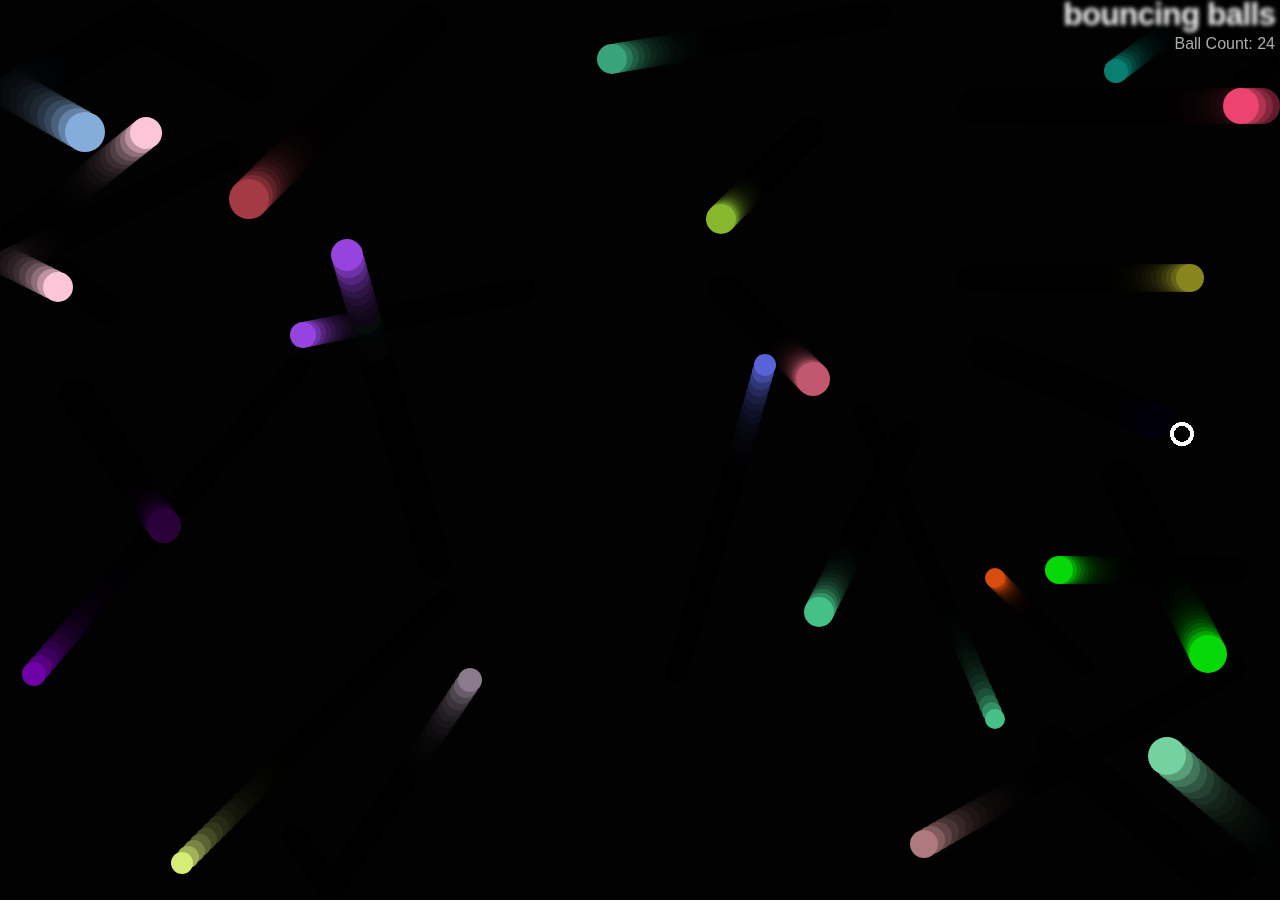
<file: Bouncing Ball Demo - version 2/index.html>
<!DOCTYPE html>
<html>
  <head>
    <meta charset="utf-8">
    <title>Bouncing balls</title>
    <link rel="stylesheet" href="style.css">
  </head>

  <body>
    <h1>bouncing balls</h1>
    <p>Ball Count:</p>
    <canvas></canvas>

    <script src="main.js"></script>
  </body>
</html>
</file>
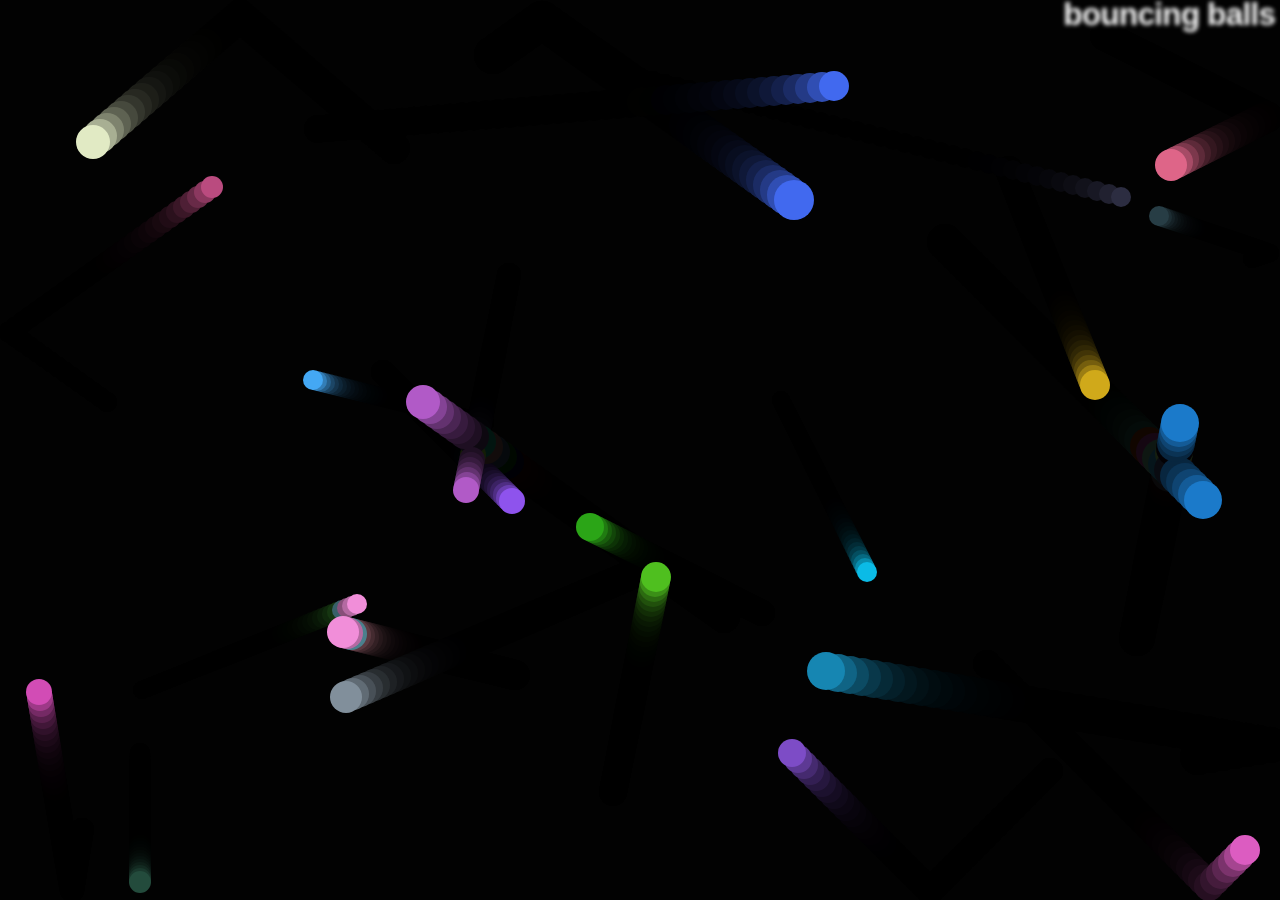
<file: Bouncing Ball Demo/index.html>
<!DOCTYPE html>
<html>
  <head>
    <meta charset="utf-8">
    <title>Bouncing balls</title>
    <link rel="stylesheet" href="style.css">
  </head>

  <body>
    <h1>bouncing balls</h1>
    <canvas></canvas>

    <script src="main.js"></script>
  </body>
</html>
</file>
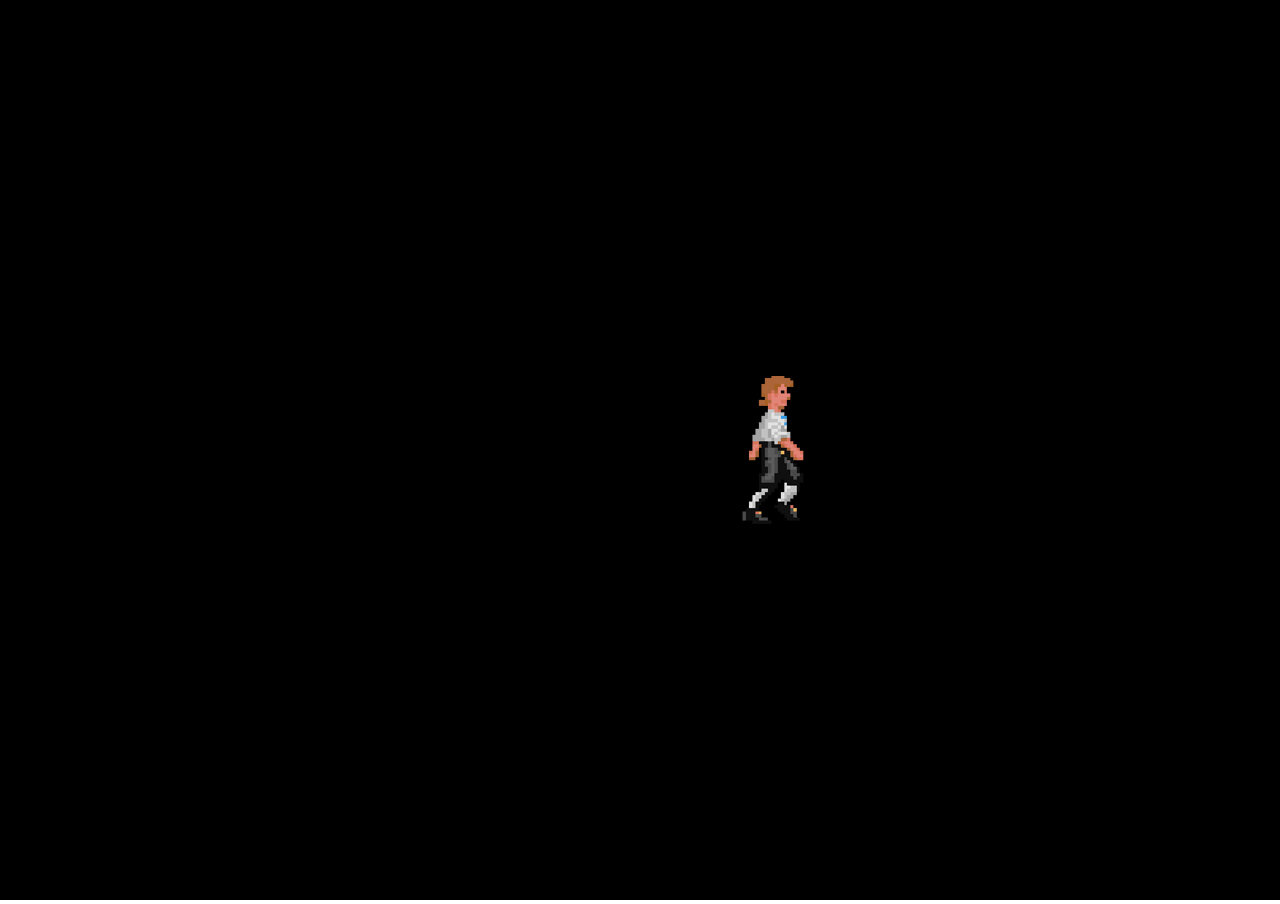
<file: canvas API animation/index.html>
<!DOCTYPE html>
<html>
  <head>
    <meta charset="utf-8">
    <meta name="viewport" content="width=device-width, initial-scale=1.0">
    <title>Canvas</title>
    <script src="script.js" defer></script>
    <link href="style.css" rel="stylesheet">
  </head>
  <body>
    <canvas class="myCanvas">
      <p>Add suitable fallback here.</p>
    </canvas>
  </body>
</html>
</file>
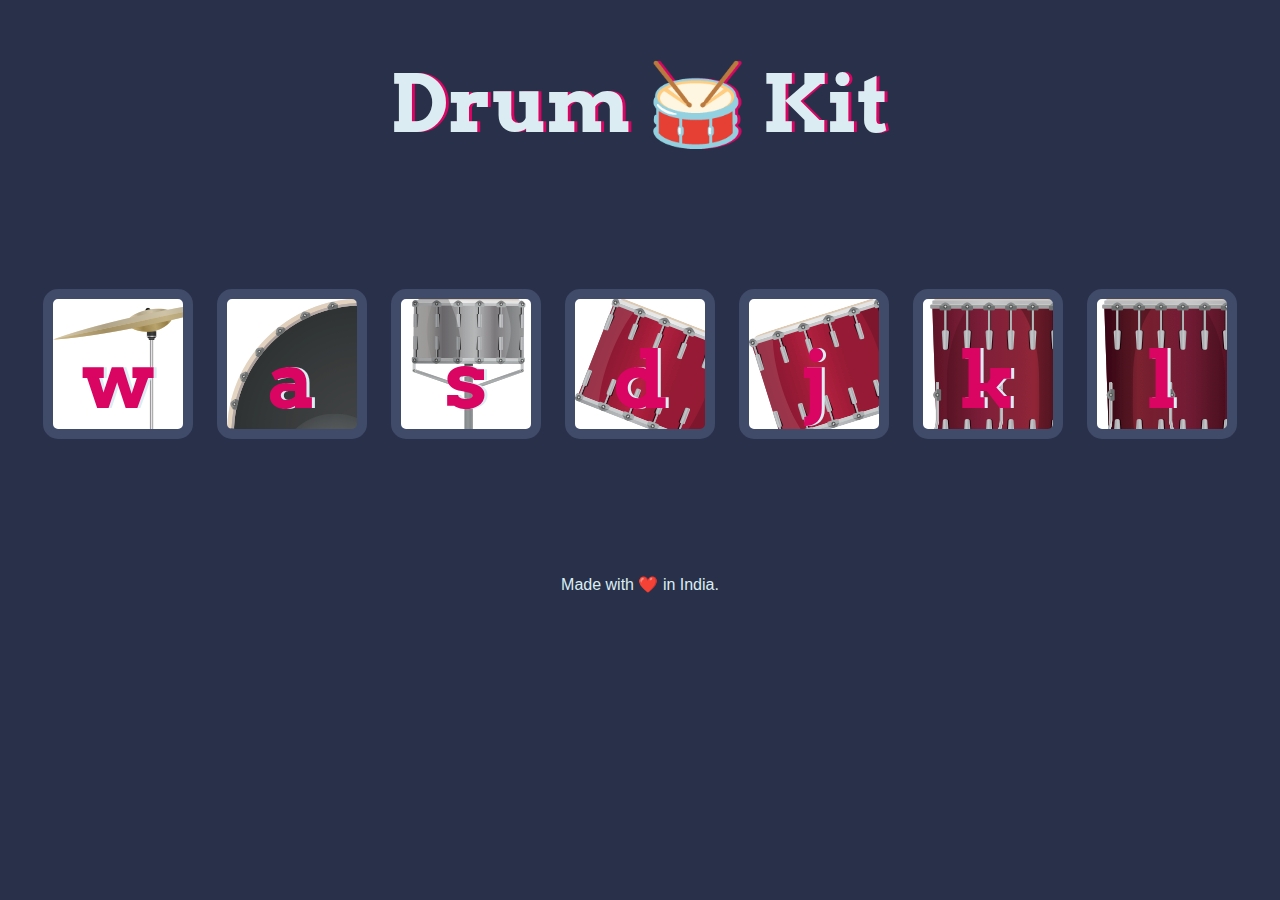
<file: Drum Kit Project/index.html>
<!DOCTYPE html>
<html lang="en" dir="ltr">

<head>
  <meta charset="utf-8">
  <title>Drum Kit</title>
  <link rel="stylesheet" href="styles.css">
  <link href="https://fonts.googleapis.com/css?family=Arvo" rel="stylesheet">
</head>

<body>

  <h1 id="title">Drum 🥁 Kit</h1>
  <div class="set">
    <button class="w drum">w</button>
    <button class="a drum">a</button>
    <button class="s drum">s</button>
    <button class="d drum">d</button>
    <button class="j drum">j</button>
    <button class="k drum">k</button>
    <button class="l drum">l</button>
  </div>


  <footer>
    Made with ❤️ in India.
  </footer>

  <script src="index.js"></script>
</body>

</html>
</file>
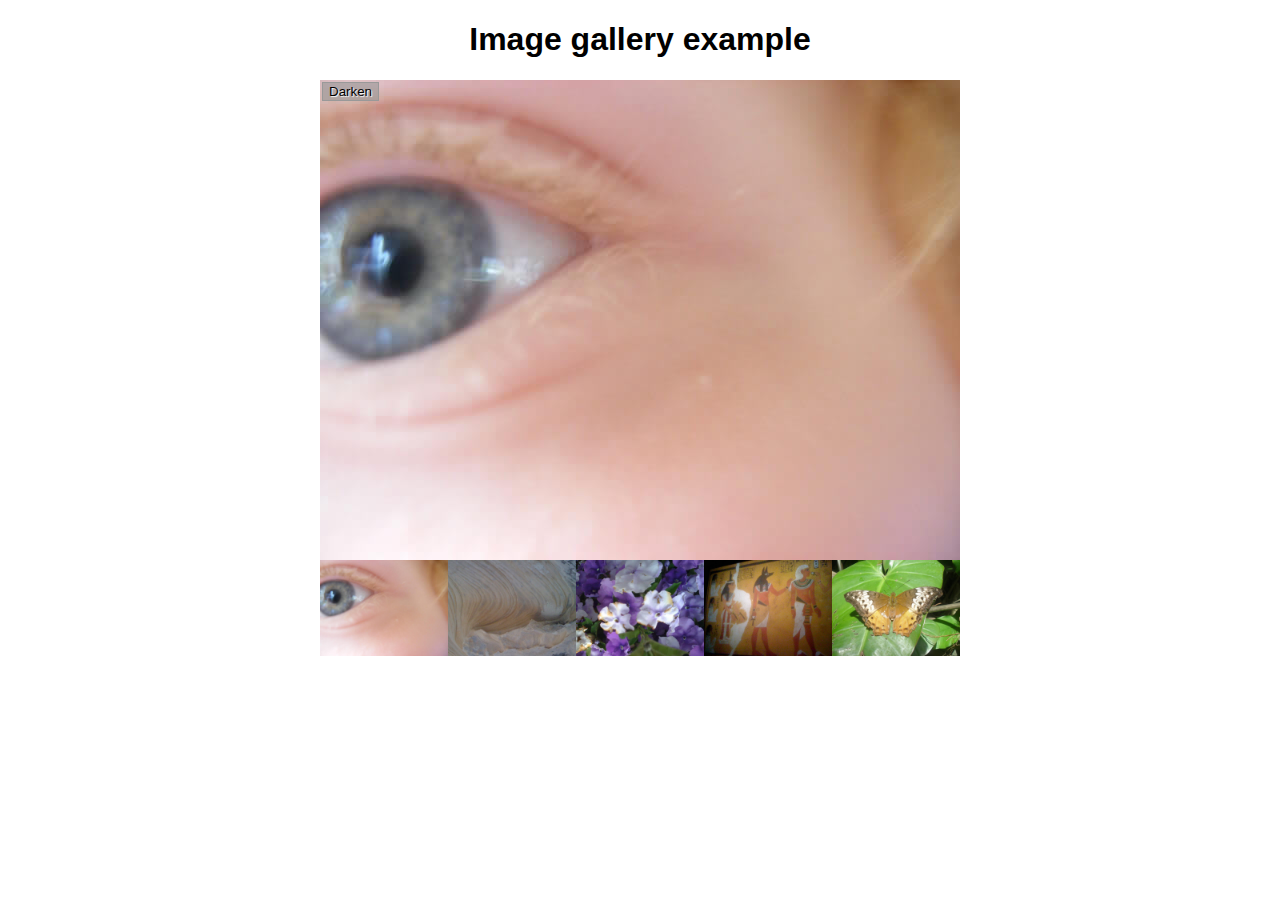
<file: Image Gallery/index.html>
<!DOCTYPE html>
<html>
  <head>
    <meta charset="utf-8">

    <title>Image gallery</title>

    <link rel="stylesheet" href="style.css">
    
  </head>

  <body>
    <h1>Image gallery example</h1>

    <div class="full-img">
      <img class="displayed-img" src="images/pic1.jpg">
      <div class="overlay"></div>
      <button class="dark">Darken</button>
    </div>

    <div class="thumb-bar">


    </div>
    <script src="main.js"></script>
  </body>
</html>
</file>
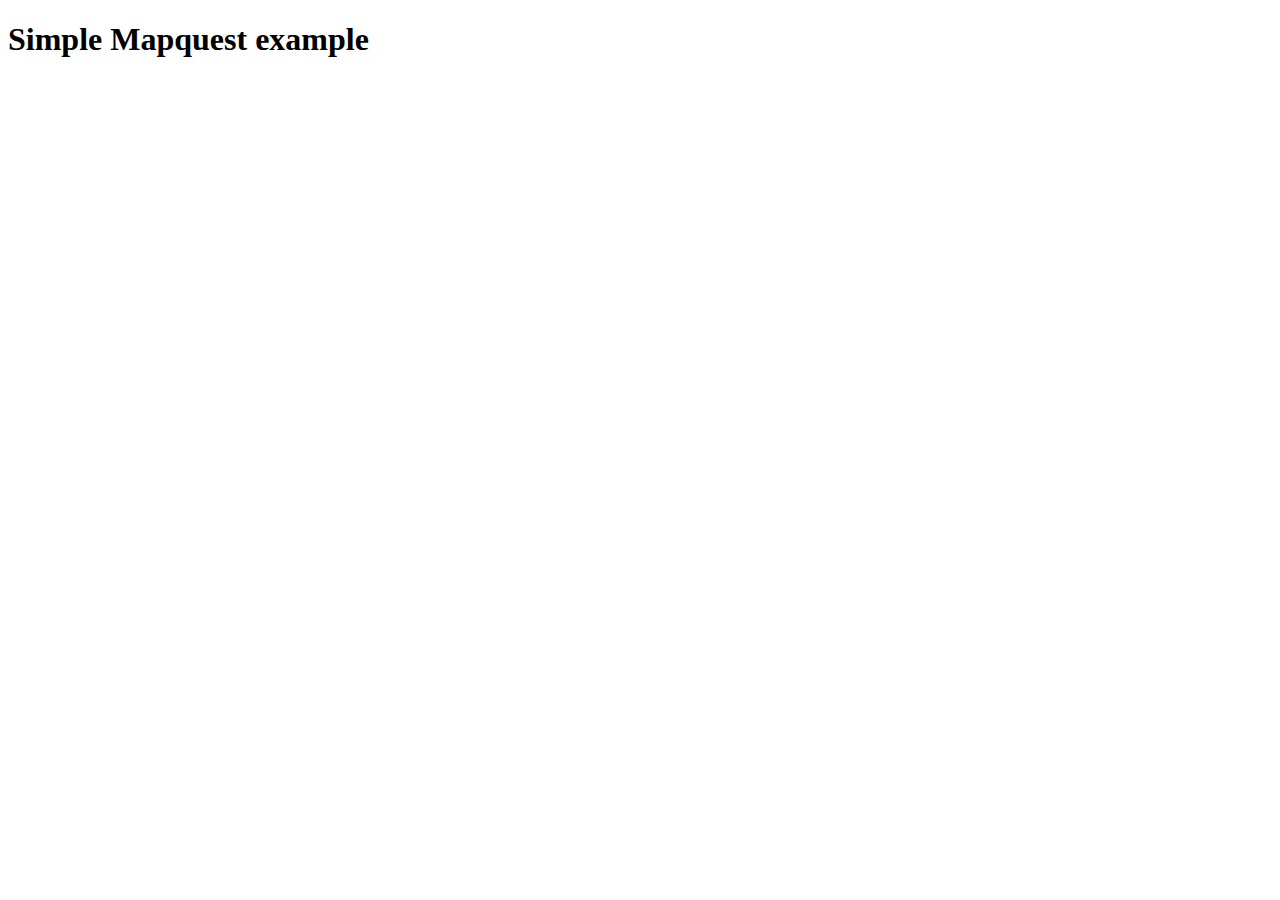
<file: mapquest/index.html>
<!DOCTYPE html>
<html>
  <head>
    <meta charset="utf-8">
    <meta name="viewport" content="width=device-width, initial-scale=1.0">
    <title>Mapquest example</title>
    <script src="https://api.mqcdn.com/sdk/mapquest-js/v1.3.2/mapquest.js" defer></script>
    <script src="script.js" defer></script>
    <link type="text/css" rel="stylesheet" href="https://api.mqcdn.com/sdk/mapquest-js/v1.3.2/mapquest.css"/>
    <link href="style.css" rel="stylesheet">
  </head>
  <body>
    <h1>Simple Mapquest example</h1>

    <div id="map"></div>
  </body>
</html>
</file>
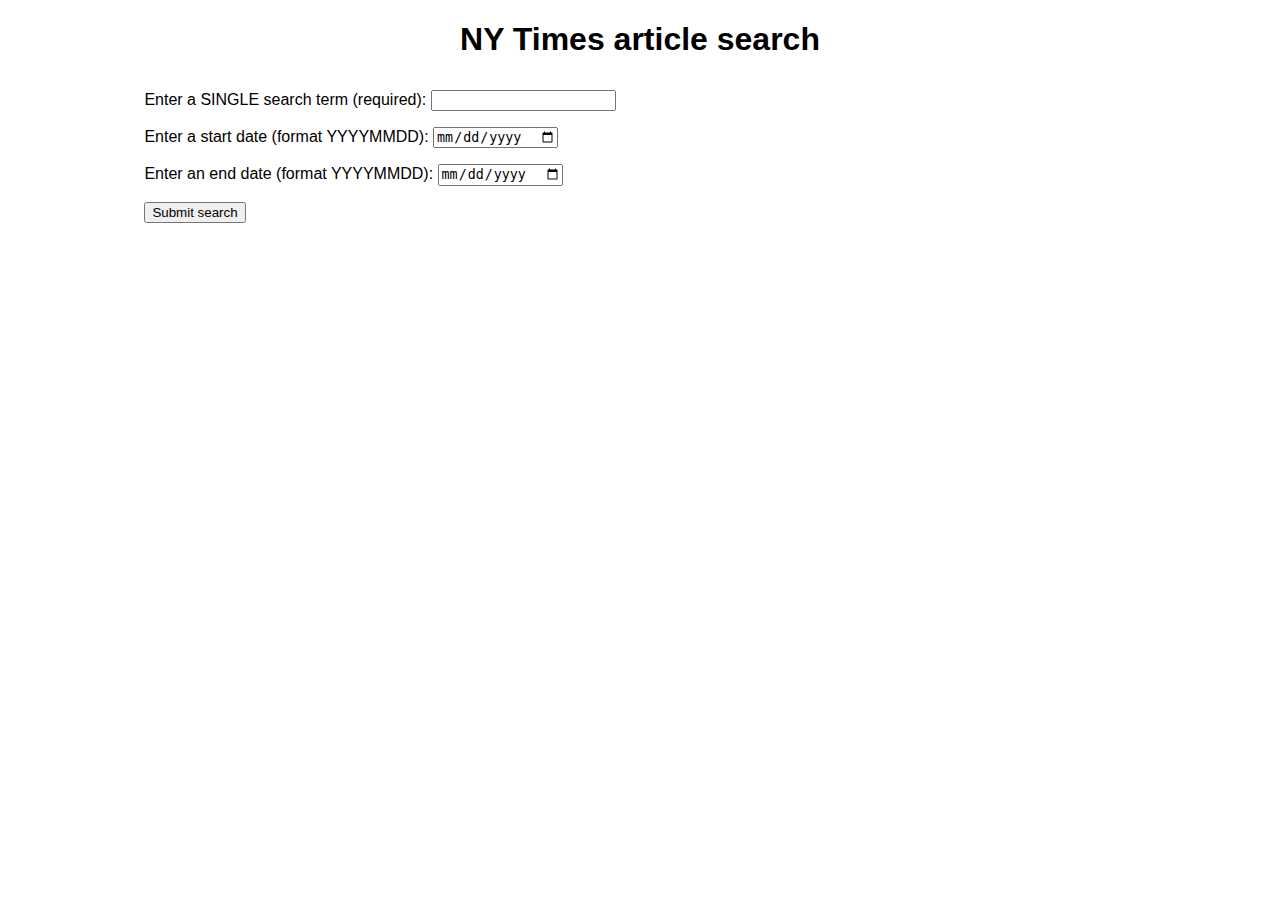
<file: nytimes/index.html>
<!DOCTYPE html>
<html>
<head>
  <meta charset="utf-8">
  <meta name="viewport" content="width=device-width, initial-scale=1.0">
  <title>NY Times API example</title>
  <script src="script.js" defer></script>
  <link href="style.css" rel="stylesheet">
</head>
<body>
  <h1>NY Times article search</h1>

  <div class="wrapper">

    <div class="controls">
      <form>
        <p>
          <label for="search">Enter a SINGLE search term (required): </label>
          <input type="text" id="search" class="search" required>
        </p>
        <p>
          <label for="start-date">Enter a start date (format YYYYMMDD): </label>
          <input type="date" id="start-date" class="start-date" pattern="[0-9]{8}">
        </p>
        <p>
          <label for="end-date">Enter an end date (format YYYYMMDD): </label>
          <input type="date" id="end-date" class="end-date" pattern="[0-9]{8}">
        </p>
        <p>
          <button class="submit">Submit search</button>
        </p>
      </form>
    </div>

    <div class="results">
      <nav>
        <button class="prev">Previous 10</button>
        <button class="next">Next 10</button>
      </nav>

      <section>
      </section>
    </div>

  </div>

</body>
</html>
</file>
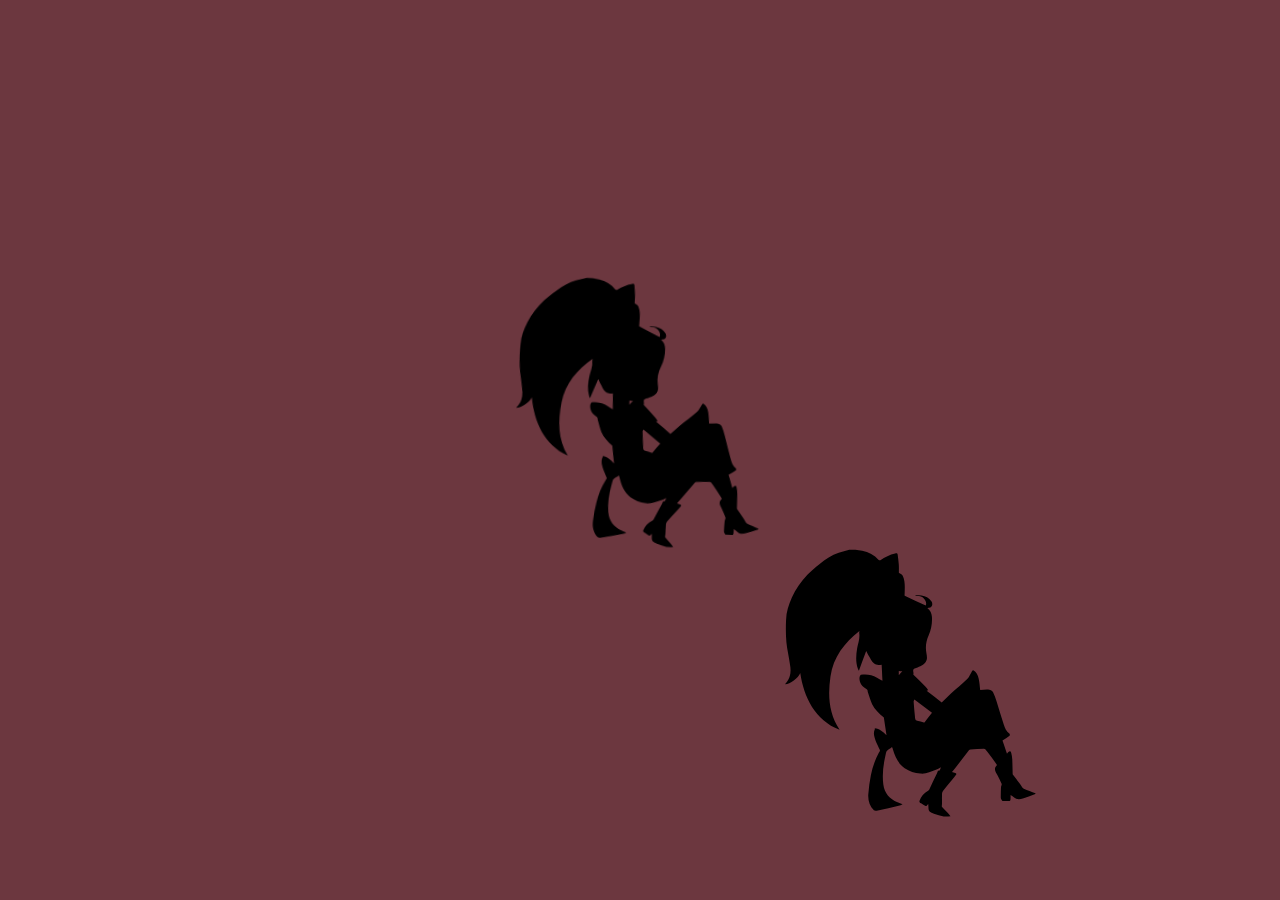
<file: sequencing animations/index.html>
<!DOCTYPE html>
<html>
  <head>
    <meta charset="UTF-8">
    <script type="text/javascript" src="main.js" defer></script>
    <link href="style.css"rel="stylesheet">
  </head>

  <body>

    <div id="alice-container">
      <img id="alice1" src="alice.svg">
      <img id="alice2" src="alice.svg">
      <img id="alice3" src="alice.svg">
    </div>

  </body>

</html>
</file>
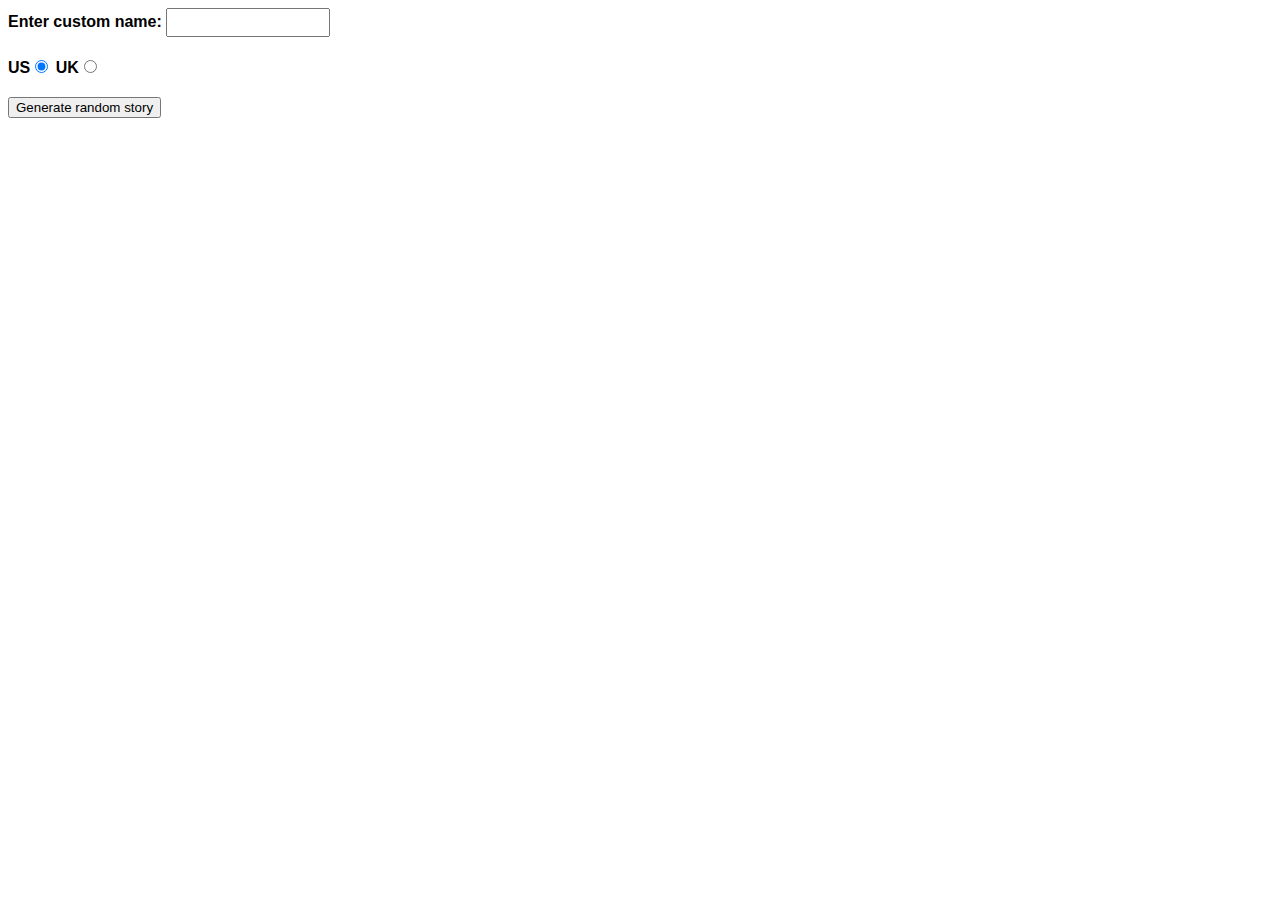
<file: Silly story generator/index.html>
<!DOCTYPE html>
<html>
  <head>
    <meta charset="utf-8">
    <meta http-equiv="X-UA-Compatible" content="IE=edge,chrome=1">
    <meta name="viewport" content="width=device-width">
    
    <title>Silly story generator</title>

    <style>

    body {
      font-family: helvetica, sans-serif;
      width: 350px;
    }

    label {
      font-weight: bold;  
    }

    div {
      padding-bottom: 20px;
    }

    input[type="text"] {
      padding: 5px;
      width: 150px;
    }

    p {
      background: #FFC125;
      color: #5E2612;
      padding: 10px;
      visibility: hidden;
    }

    </style>
  </head>

  <body>
    <div>
      <label for="customname">Enter custom name:</label>
      <input id="customname" type="text" placeholder="">
    </div>
    <div>
      <label for="us">US</label><input id="us" type="radio" name="ukus" value="us" checked>
      <label for="uk">UK</label><input id="uk" type="radio" name="ukus" value="uk">
    </div>
    <div>
      <button class="randomize">Generate random story</button>
    </div>
    <p class="story"></p>
    
    <script src="main.js"></script>

    
  </body>
</html>
</file>
<file: Bouncing Ball Demo - version 2/style.css>
html, body {
  margin: 0;
}

html {
  font-family: 'Helvetica Neue', Helvetica, Arial, sans-serif;
  height: 100%;
}

body {
  overflow: hidden;
  height: inherit;
}

h1 {
  font-size: 2rem;
  letter-spacing: -1px;
  position: absolute;
  margin: 0;
  top: -4px;
  right: 5px;

  color: transparent;
  text-shadow: 0 0 4px white;
}

p{
    position: absolute;
    margin: 0;
    top: 35px;
    right: 5px;
    color: #aaa;
}
</file>
<file: Bouncing Ball Demo/style.css>
html, body {
  margin: 0;
}

html {
  font-family: 'Helvetica Neue', Helvetica, Arial, sans-serif;
  height: 100%;
}

body {
  overflow: hidden;
  height: inherit;
}

h1 {
  font-size: 2rem;
  letter-spacing: -1px;
  position: absolute;
  margin: 0;
  top: -4px;
  right: 5px;

  color: transparent;
  text-shadow: 0 0 4px white;
}
</file>
<file: canvas API animation/style.css>
body {
  margin: 0;
  overflow: hidden;
}
</file>
<file: Drum Kit Project/styles.css>
body {
  text-align: center;
  background-color: #283149;
}

h1 {
  font-size: 5rem;
  color: #DBEDF3;
  font-family: "Arvo", cursive;
  text-shadow: 3px 0 #DA0463;

}

footer {
  color: #DBEDF3;
  font-family: sans-serif;
}

.w {
  background-image: url('images/crash.png');
}

.a {
  background-image: url('images/kick.png');
}

.s {
  background-image: url('images/snare.png');
}

.d {
  background-image: url('images/tom1.png');
}

.j {
  background-image: url('images/tom2.png');
}

.k {
  background-image: url('images/tom3.png');
}

.l {
  background-image: url('images/tom4.png');
}

.set {
  margin: 10% auto;
}

.game-over {
  background-color: red;
  opacity: 0.8;
}

.pressed {
  box-shadow: 0 3px 4px 0 #DBEDF3;
  opacity: 0.5;
}

.red {
  color: red;
}

.drum {
  outline: none;
  border: 10px solid #404B69;
  font-size: 5rem;
  font-family: 'Arvo', cursive;
  line-height: 2;
  font-weight: 900;
  color: #DA0463;
  text-shadow: 3px 0 #DBEDF3;
  border-radius: 15px;
  display: inline-block;
  width: 150px;
  height: 150px;
  text-align: center;
  margin: 10px;
  background-color: white;
}
</file>
<file: Image Gallery/style.css>
h1 {
  font-family: helvetica, arial, sans-serif;
  text-align: center;
}

body {
  width: 640px;
  margin: 0 auto;
}

.full-img {
  position: relative;
  display: block;
  width: 640px;
  height: 480px;
}

.overlay {
  position: absolute;
  top: 0;
  left: 0;
  width: 640px;
  height: 480px;
  background-color: rgba(0,0,0,0);
}

button {
  border: 0;
  background: rgba(150,150,150,0.6);
  text-shadow: 1px 1px 1px white;
  border: 1px solid #999;
  position: absolute;
  cursor: pointer;
  top: 2px;
  left: 2px;
}

.thumb-bar img {
  display: block;
  width: 20%;
  float: left;
  cursor: pointer;
}
</file>
<file: mapquest/style.css>
#map {
  width: 600px;
  height: 600px;
}
</file>
<file: nytimes/style.css>
body {
  font-family: sans-serif;
}

.wrapper {
  width: 80%;
  margin: 0 auto;
  display: flex;
}

.controls, .results {
  flex: 1;
  padding: 10px;
}

form p:nth-of-type(1) {
  margin-top: 0;
}

h1 {
  text-align: center;
}

h2 {
  font-size: 20px;
}

article p {
  font-size: 14px;
  line-height: 1.5;
}

article p.keywords {
  line-height: 2;
}

nav {
  margin-bottom: 50px;
}

.prev {
  float: left;
}

.next {
  float: right;
}

article {
  padding: 10px;
  margin-bottom: 20px;
  background-color: #ddd;
  border: 1px solid #ccc;
}

img {
  float: right;
  margin-left: 20px;
  max-width: 200px;
}

span {
  background-color: #ccc;
  padding: 5px;
  margin: 5px;
}
</file>
<file: sequencing animations/style.css>
body {
  background: #6c373f;
  display: flex;
  justify-content: center;
  }

#alice-container {
  width: 90vh;
  display: grid;
  place-items: center;
  grid-template-areas:
    "a1 . ."
    ". a2 ."
    ". . a3";
}

#alice1 {
  grid-area: a1;
}

#alice2 {
  grid-area: a2;
}

#alice3 {
  grid-area: a3;
}
</file>
